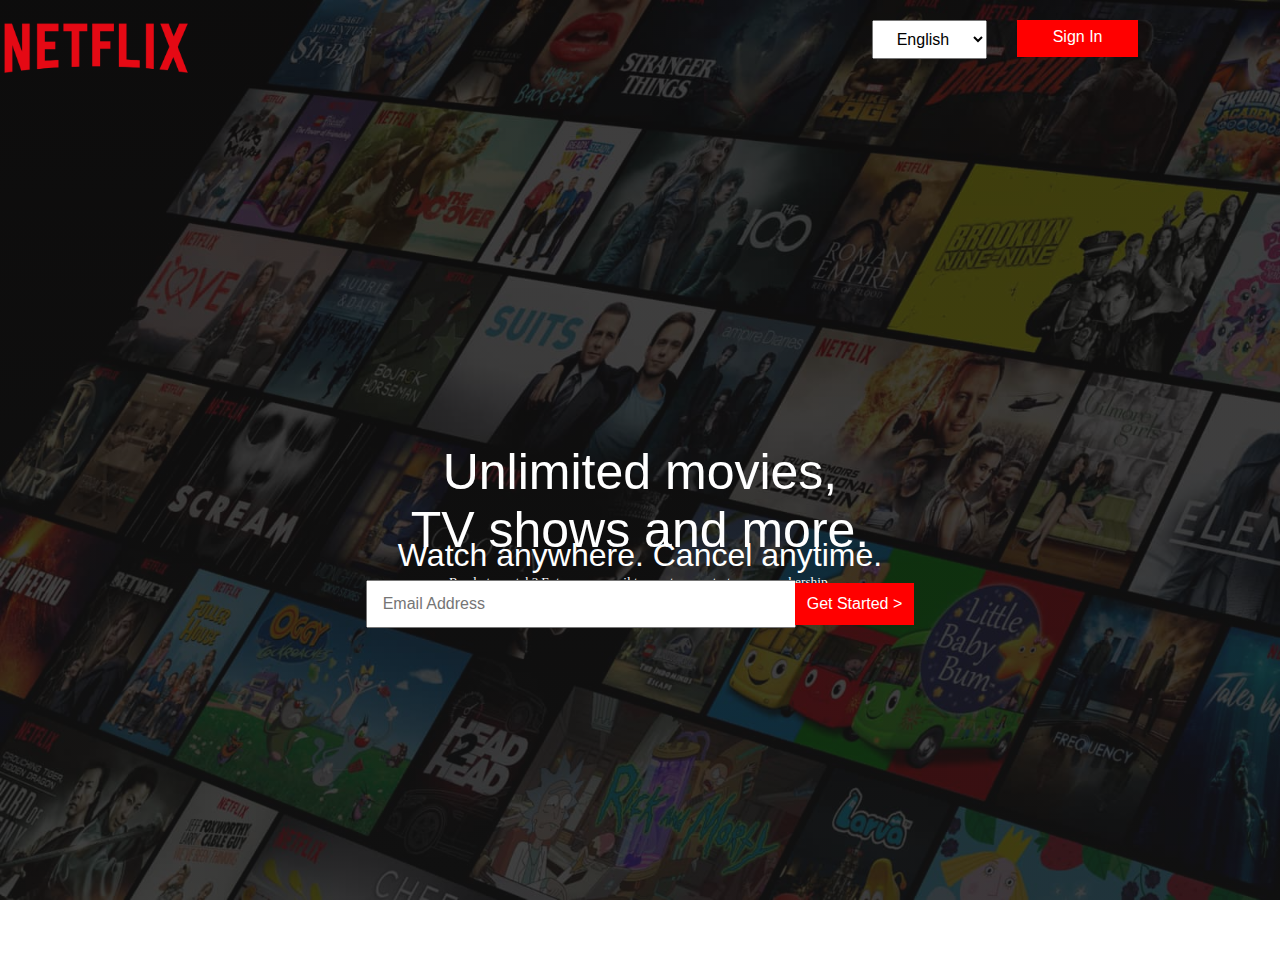
<file: index.html>
<html>
<meta name="viewport" content="width=device-width, initial-scale=1.0">
<header>
    <link rel="stylesheet" href="./style.css">
    <link rel="stylesheet" href="https://cdnjs.cloudflare.com/ajax/libs/font-awesome/6.1.2/css/all.min.css">
    <link rel="preconnect" href="https://fonts.googleapis.com">
    <link rel="preconnect" href="https://fonts.googleapis.com">
    <!-- CSS only -->
<link href="https://cdn.jsdelivr.net/npm/bootstrap@5.2.0/dist/css/bootstrap.min.css" rel="stylesheet" integrity="sha384-gH2yIJqKdNHPEq0n4Mqa/HGKIhSkIHeL5AyhkYV8i59U5AR6csBvApHHNl/vI1Bx" crossorigin="anonymous">
<!-- JavaScript Bundle with Popper -->
<script src="https://cdn.jsdelivr.net/npm/bootstrap@5.2.0/dist/js/bootstrap.bundle.min.js" integrity="sha384-A3rJD856KowSb7dwlZdYEkO39Gagi7vIsF0jrRAoQmDKKtQBHUuLZ9AsSv4jD4Xa" crossorigin="anonymous"></script>
    <title>Netflix India – Watch TV Shows Online, Watch Movies Online</title>

</header>

<body>
        <div class="background">
        <div class="container">
            <div class="img">
                <img src="./img/netflix-logo-png-2562.png" alt="Logo"  >
            </div>
            <div class="cont">
                <div class="select">

                    <select>
                        <option class="option"><i class="fa-solid fa-globe">English</i></option>
                        <option>Hindi</option>
                    </select>
                </div>
                <div class="sign">
                    <a href="signin.html">
                    <button >
                      Sign In
                    </button>
                    </a>
                </div>
            </div>
        </div>
        <div class="flex">
        <div class="words"><p id="w1">Unlimited movies,<br>
             TV shows and more.</p><br>
                                  <p id="w2">Watch anywhere. Cancel anytime.</p>
             <p id="w3">Ready to watch? Enter your email to create or restart your membership.</p>
        </div>
        
        <div class="search">
            <input type="email" placeholder="Email Address">
           <button id="but">
            Get Started >
           </button>
        </div>
        </div>
        
        
   
        </div>
    



</body>


</html>
</file>
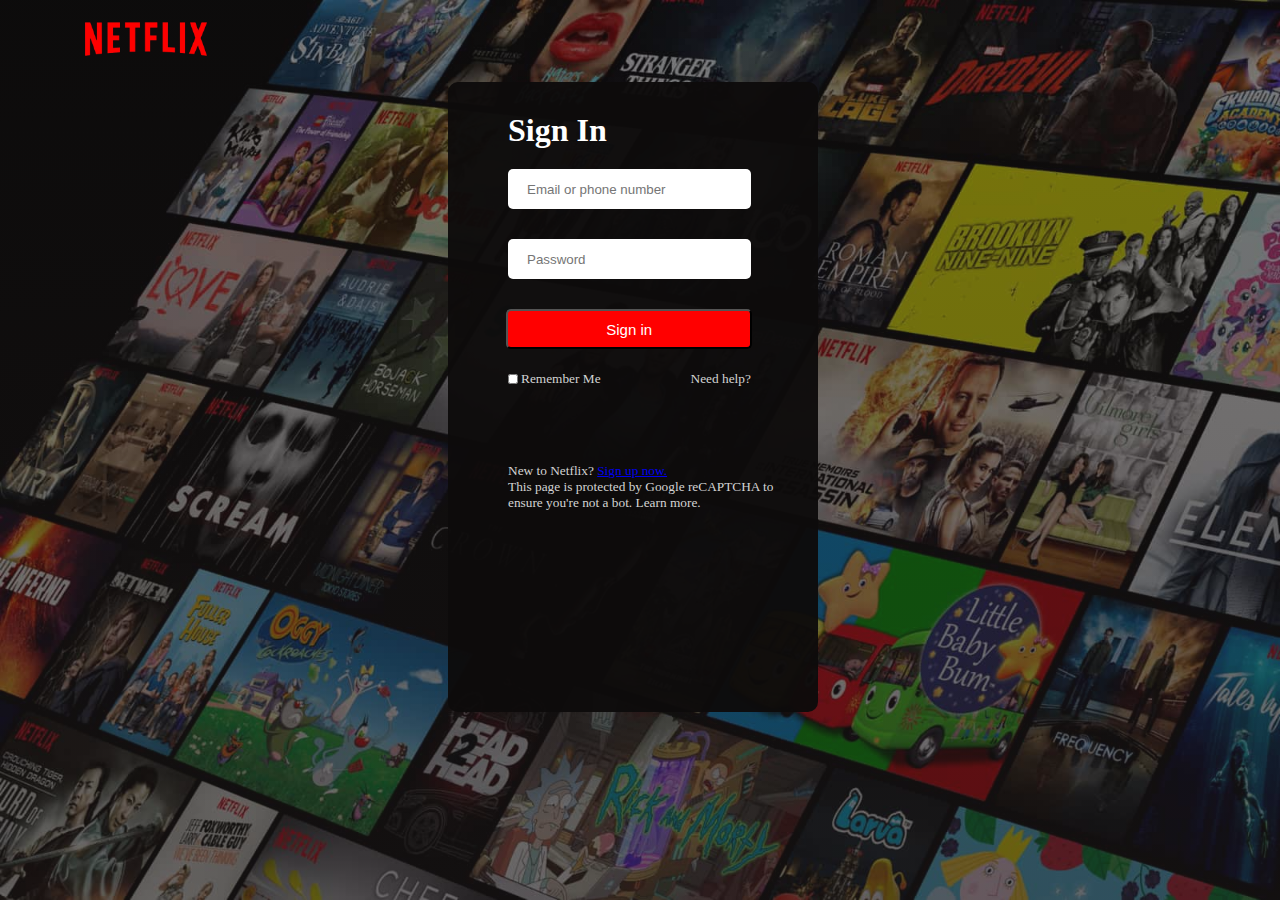
<file: signin.html>
<!DOCTYPE html>
<html lang="en">
<head>
    <meta charset="UTF-8">
    <meta http-equiv="X-UA-Compatible" content="IE=edge">
    <meta name="viewport" content="width=device-width, initial-scale=1.0">
    <title>Sign In</title>
    <link rel="stylesheet" href="sign.css">
</head>
<body>
    <div class="background">
        <div class="container">
            <div class="img">
                <img src="/img/Netflix-Logo-removebg-preview.png" alt="Logo">
            </div>
            </div>
            <div class="Signin__body">
            <div class="Signin__box">
                <h2>Sign In</h2>
                
                <form>
                    <div class="input">
                     <input type="text" placeholder="Email or phone number">
                    </div>
                    <div class="p1">
                        <input type="text" placeholder="Password">
                    </div>
                    <div class="s1">
                        <button>
                            Sign in
                        </button>
                    </div>
                    <div class="harsh">
                    <div class="r1">
                       <span id="check"> <input  type="checkbox"></span>
                       <span class="rem">Remember Me</span>
                    </div>
                    <div class="need">
                        Need help?
                    </div>
                    </div>
                    <div class="words">
                        New to Netflix? <a href="/index.html" >Sign up now.</a><br>
                        This page is protected by Google reCAPTCHA to ensure you're not a bot. Learn more.
                    </div>
                </form>

            </div>
        </div>

    </div>
</body>
</html>
</file>
<file: style.css>
* {
    margin: 0;
    padding: 0;
}

.background {
    /* background-image: url('./img/netflix.jpg'); */
    background-image: linear-gradient(rgba(17, 16, 16, 0.74),rgba(21, 21, 21, 0.753)),url('./img/netflix.jpg');
    background-size: cover;
    height: 100vh;
    width: 100vw;
    background-image: cover;
    background-repeat:no-repeat ;
    position: absolute;
}

.container {
  display :flex;
  flex-direction: row;

}
select {
    padding: 9px 20px;
    font-size: medium;
     border-radius: none; 
}



button {
    padding:8px 36px 11px 36px;
    font-size: medium;
    background-color: red;
    color: white;
    border: 0px;
    
  
}


img {
   height:60px ;
   padding: 20px 78px 0px 0px ;
}

.cont {
   display: flex;
   flex-direction: row;
   padding: 20px 0px 0px 600px;
   gap: 30px;
   
;
}

input {
    width: 430px;
    height: 48px;
    font-size: medium;
    outline: none;
    padding-left: 15px;

}

.search {
    margin: -10px 450px;
    text-align: center;
    width: 100vw;
}

.words{
    color: white;
    text-align: center;
    
    
    

}
.flex{
    display: flex;
    flex-direction: column;
    align-items: center;
    justify-content: center;
    height: 100vh;
    
  
}
#but{
    padding: 12px;
    margin-left: -5px;
}
button:hover{
    background-color: rgb(240, 13, 13);
}
#w1{
    font-family: Impact, Haettenschweiler, 'Arial Narrow Bold', sans-serif;
    font-size: 50px;
}
#w2{
    font-family:'Gill Sans', 'Gill Sans MT', Calibri, 'Trebuchet MS', sans-serif;
    font-size:xx-large;
    margin-top: -40px;
}
#w3{
    font-family: 'Permanent Marker', cursive;
    font-size: smaller;
    
}
</file>
<file: sign.css>
* {
    margin: 0;
    padding: 0;
}
.background {
    /* background-image: url('./img/netflix.jpg'); */
    background-image: linear-gradient(rgba(28, 25, 25, 0.432),rgba(33, 28, 28, 0.557)),url('./img/netflix.jpg');
    background-size: cover;
    height: 100vh;
    width: 100vw;
    background-image: cover;
    background-repeat:no-repeat ;
    position: absolute;
}
img{
    
         height:166px ;
        /* padding: 20px 78px 0px 0px ;  */
        margin:-44px 63px;
  }
.Signin__body{
    padding: 60px 30px 60px 60px;
    z-index: 2;
    position: relative;
    max-width:370px ;
    height: 630px;
    margin-left: 35%;
    background: rgba(13, 11, 11, 0.966);
    border-radius: 10px;
    box-sizing: border-box;
}
h2{
    margin-bottom:20px;
}
.Signin__box h2{
    font-size: 32px;
    color: #fff;
    margin-top: -30px;
}
.Signin__box input{
    height: 40px;
    width: 80%;
    /* background: #333; */
    border-radius: 5px;
    padding-left: 19px;
    outline: none;
    border: 4px;
    
}
.input{
    margin-bottom: 30px;
}
.p1{
    margin-bottom: 30px;
}
.s1{
    margin-bottom: 10px;
}
button{
    height: 40px;
    width: 88%;
    font-size: 15px;
    margin-left: -2px;
    border-radius: 5px;
    background-color: red;
    color: white;
}
button:hover{
    background-color: rgb(240, 13, 13);
}
.r1{
    display: flex;
    /* flex-direction: row; */
    /* margin-top: -15px; */
}
.rem{
    color: lightgrey;
    font-size: smaller;
    margin-top: 12px;
}
.need{
    color: lightgrey;
    font-size: smaller;
    margin-top: 12px;
}
.harsh{
    display: flex;
    flex-direction: row;
    gap: 90px;
    margin-bottom: 60px;
}
.words{
    color: lightgrey;
    font-size: smaller;
}
</file>
